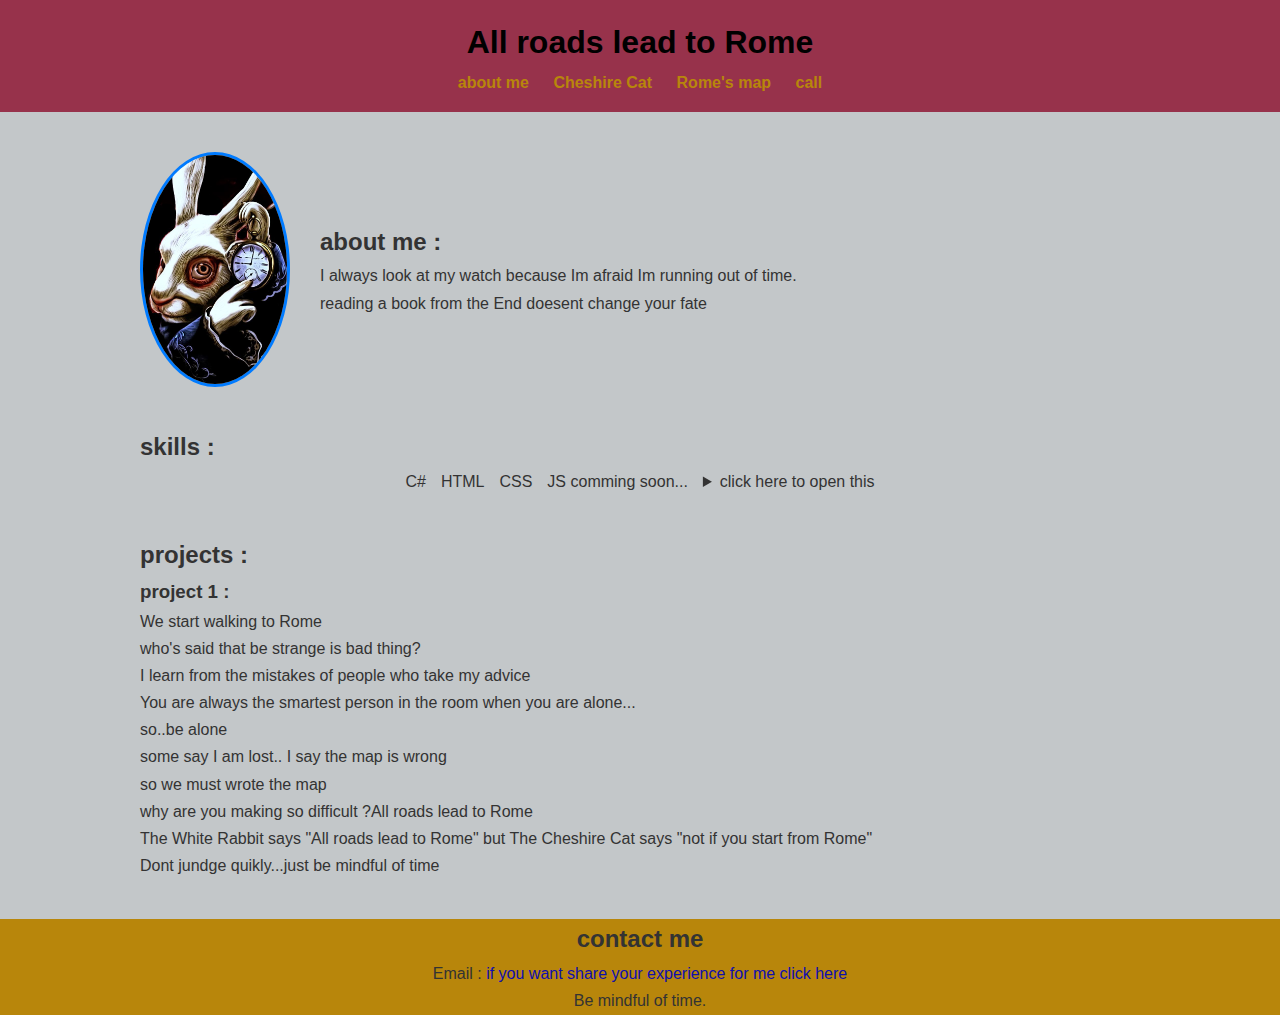
<file: index.html>
<!DOCTYPE html>
<html lang="en">
<head>
    <meta charset="UTF-8">
    <meta name="viewport" content="width=device-width, initial-scale=1.0">
    <title>The White Rabbit</title>
    <link rel="stylesheet" href="style.css">
    <link rel="icon" type="image/x-icon" href="noFilter.webp">
</head>
<body>
    <header>
        <h1>All roads lead to Rome</h1>
        <nav>
            <a href="index.html">about me</a>
            <a href="cheshirecat.html">Cheshire Cat</a>
            <a href="romesmap.html">Rome's map</a>
            <a href="call.html">call</a>
        </nav>
    </header>
    <main>
    <section id="about" class="container">
        <img src="07323314f147b618009171300cbec42e.jpg" alt="rabbit" class="profile">
        <div>
            <h2>about me :</h2>
            <p>I always look at my watch because Im afraid Im running out of time. 
               <br> reading a book from the End doesent change your fate</p>
        </div>
    </section>
    <section id="skills" class="container">
        <h2>skills :</h2>
        <ul class="skills">
            <li>C#</li>
            <li>HTML</li>
            <li>CSS</li>
            <li>JS comming soon...</li>
            <details>
               <summary>click here to open this</summary>
            <p>you are transformed to DICK</p></details>
        </ul>
    </section>
    <section id="projects" class="container">
        <h2>projects :</h2>
        <div class="project-grid">
            <div class="card">
                <h3>project 1 :</h3>
                <p>We start walking to Rome</p>
                <p>who's said that be strange is bad thing?</p>
                <p>I learn from the mistakes of people who take my advice</p>
                <p>You are always the smartest person in the room when you are alone...<br>so..be alone</p>
                <p>some say I am lost.. I say the map is wrong<br>so we must wrote the map</p>
                <p>why are you making so difficult ?All roads lead to Rome</p>
                <p>The White Rabbit says "All roads lead to Rome" but The Cheshire Cat says "not if you start from Rome"</p>
                <p>Dont jundge quikly...just be mindful of time</p>
            </div>
        </div>
    </section>
    </main>
    <footer id="content">
        <h2>contact me</h2>
        <p>Email : <a href="rabbit.html">if you want share your experience for me click here</a></p>
        <p>Be mindful of time.</p>
    </footer>
</body>
</html>
</file>
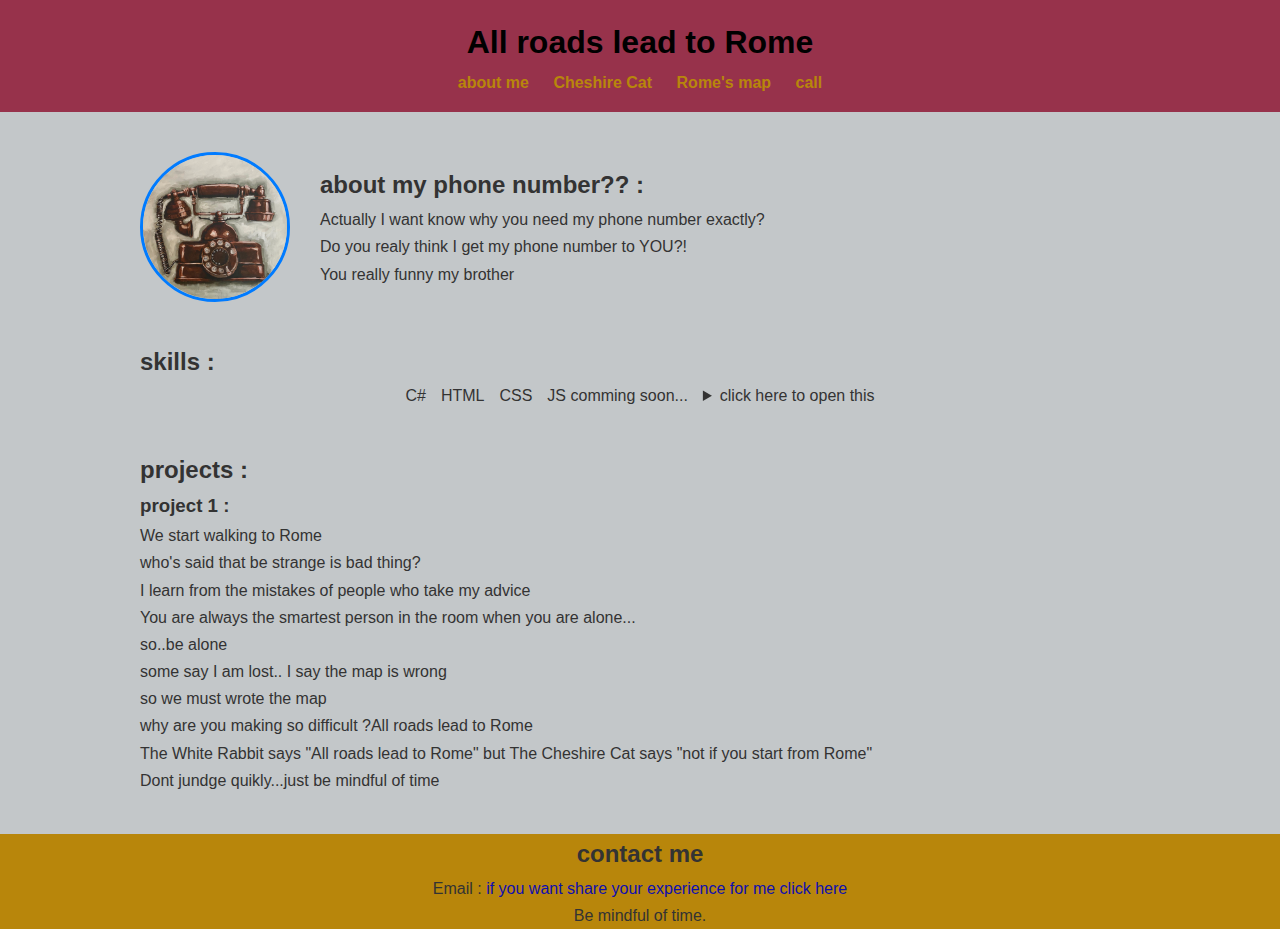
<file: call.html>
<!DOCTYPE html>
<html lang="en">
<head>
    <meta charset="UTF-8">
    <meta name="viewport" content="width=device-width, initial-scale=1.0">
    <title>The White Rabbit</title>
    <link rel="stylesheet" href="style.css">
    <link rel="icon" type="image/x-icon" href="noFilter.webp">
</head>
<body>
    <header>
        <h1>All roads lead to Rome</h1>
        <nav>
            <a href="index.html">about me</a>
            <a href="cheshirecat.html">Cheshire Cat</a>
            <a href="romesmap.html">Rome's map</a>
            <a href="call.html">call</a>
        </nav>
    </header>
    <main>
    <section id="about" class="container">
        <img src="vintage-telephone-lucia-stewart.jpg" alt="telephone" class="profile">
        <div>
            <h2>about my phone number?? :</h2>
            <p>Actually I want know why you need my phone number exactly?
               <br>Do you realy think I get my phone number to YOU?!<br>You really funny my brother</p>
        </div>
    </section>
    <section id="skills" class="container">
        <h2>skills :</h2>
        <ul class="skills">
            <li>C#</li>
            <li>HTML</li>
            <li>CSS</li>
            <li>JS comming soon...</li>
            <details>
               <summary>click here to open this</summary>
            <p>you are transformed to DICK</p></details>
        </ul>
    </section>
    <section id="projects" class="container">
        <h2>projects :</h2>
        <div class="project-grid">
            <div class="card">
                <h3>project 1 :</h3>
                <p>We start walking to Rome</p>
                <p>who's said that be strange is bad thing?</p>
                <p>I learn from the mistakes of people who take my advice</p>
                <p>You are always the smartest person in the room when you are alone...<br>so..be alone</p>
                <p>some say I am lost.. I say the map is wrong<br>so we must wrote the map</p>
                <p>why are you making so difficult ?All roads lead to Rome</p>
                <p>The White Rabbit says "All roads lead to Rome" but The Cheshire Cat says "not if you start from Rome"</p>
                <p>Dont jundge quikly...just be mindful of time</p>
            </div>
        </div>
    </section>
    </main>
    <footer id="content">
        <h2>contact me</h2>
        <p>Email : <a href="rabbit.html">if you want share your experience for me click here</a></p>
        <p>Be mindful of time.</p>
    </footer>
</body>
</html>
</file>
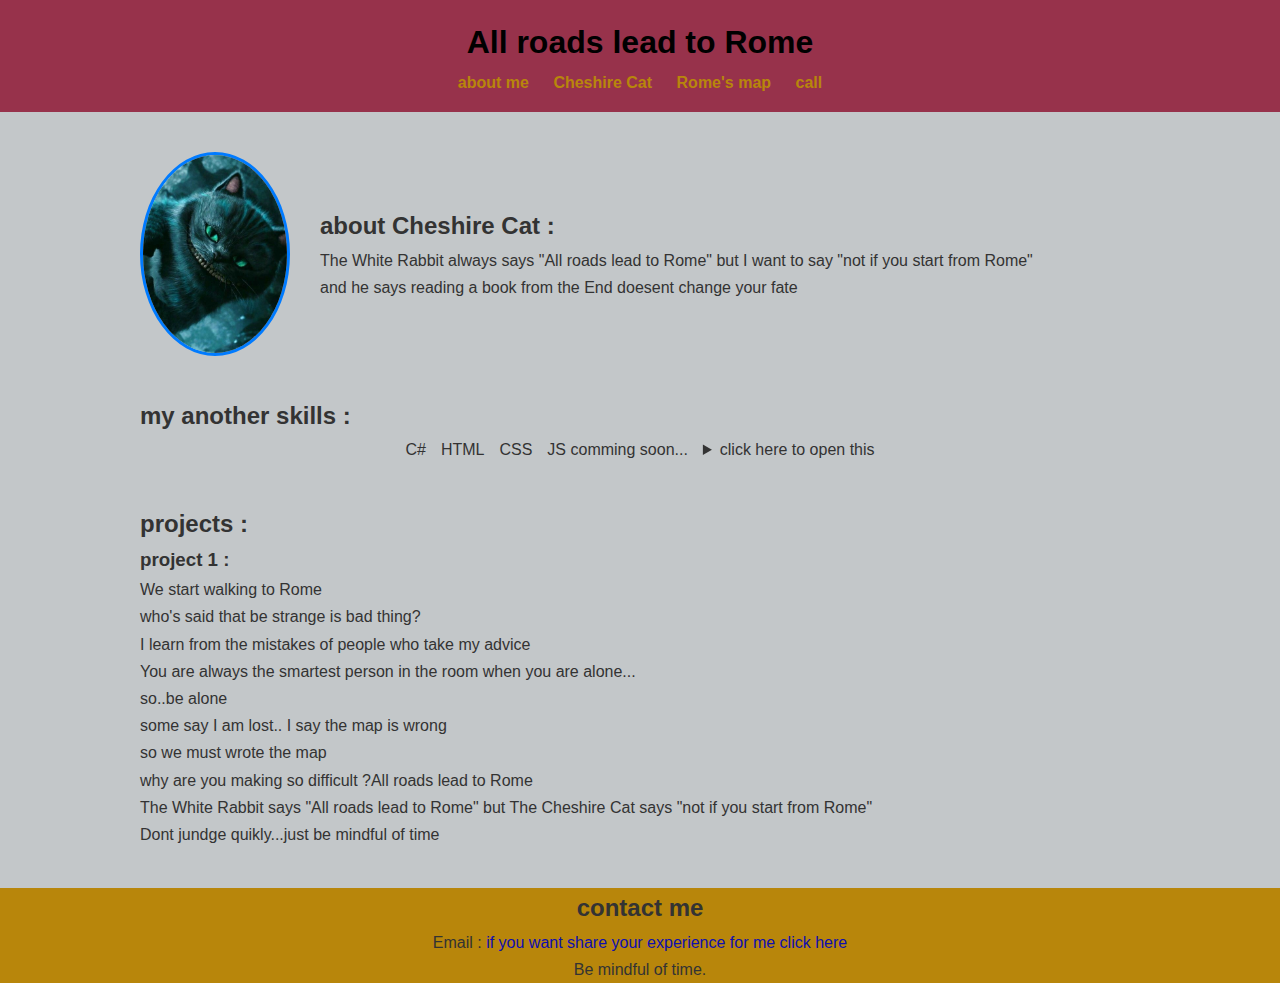
<file: cheshirecat.html>
<!DOCTYPE html>
<html lang="en">
<head>
    <meta charset="UTF-8">
    <meta name="viewport" content="width=device-width, initial-scale=1.0">
    <title>The White Rabbit</title>
    <link rel="stylesheet" href="style.css">
    <link rel="icon" type="image/x-icon" href="noFilter.webp">
</head>
<body>
    <header>
        <h1>All roads lead to Rome</h1>
        <nav>
            <a href="index.html">about me</a>
            <a href="cheshirecat.html">Cheshire Cat</a>
            <a href="romesmap.html">Rome's map</a>
            <a href="call.html">call</a>
        </nav>
    </header>
    <main>
    <section id="about" class="container">
        <img src="917d2e8c0718d3938ce631ad69b87132.jpg" alt="cheshire cat" class="profile">
        <div>
            <h2>about Cheshire Cat :</h2>
            <p>The White Rabbit always says "All roads lead to Rome" but I want to say "not if you start from Rome"
               <br>and he says reading a book from the End doesent change your fate</p>
        </div>
    </section>
    <section id="skills" class="container">
        <h2>my another skills :</h2>
        <ul class="skills">
            <li>C#</li>
            <li>HTML</li>
            <li>CSS</li>
            <li>JS comming soon...</li>
            <details>
               <summary>click here to open this</summary>
            <p>you are transformed to DICK</p></details>
        </ul>
    </section>
    <section id="projects" class="container">
        <h2>projects :</h2>
        <div class="project-grid">
            <div class="card">
                <h3>project 1 :</h3>
                <p>We start walking to Rome</p>
                <p>who's said that be strange is bad thing?</p>
                <p>I learn from the mistakes of people who take my advice</p>
                <p>You are always the smartest person in the room when you are alone...<br>so..be alone</p>
                <p>some say I am lost.. I say the map is wrong<br>so we must wrote the map</p>
                <p>why are you making so difficult ?All roads lead to Rome</p>
                <p>The White Rabbit says "All roads lead to Rome" but The Cheshire Cat says "not if you start from Rome"</p>
                <p>Dont jundge quikly...just be mindful of time</p>
            </div>
        </div>
    </section>
    </main>
    <footer id="content">
        <h2>contact me</h2>
        <p>Email : <a href="rabbit.html">if you want share your experience for me click here</a></p>
        <p>Be mindful of time.</p>
    </footer>
</body>
</html>
</file>
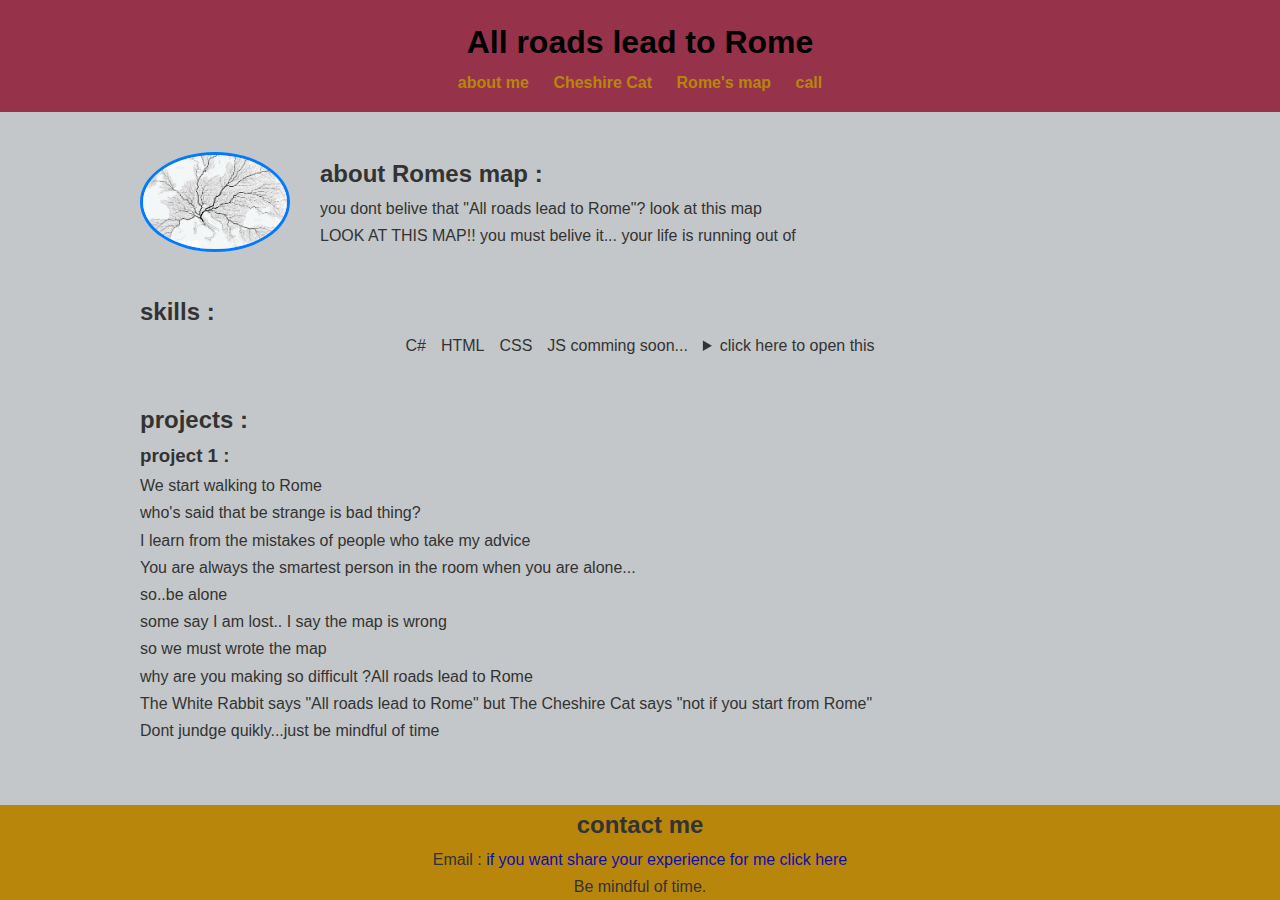
<file: project.html>
<!DOCTYPE html>
<html lang="en">
<head>
    <meta charset="UTF-8">
    <meta name="viewport" content="width=device-width, initial-scale=1.0">
    <title>The White Rabbit</title>
    <link rel="stylesheet" href="style.css">
    <link rel="icon" type="image/x-icon" href="noFilter.webp">
</head>
<body>
    <header>
        <h1>All roads lead to Rome</h1>
        <nav>
            <a href="index.html">about me</a>
            <a href="cheshirecat.html">Cheshire Cat</a>
            <a href="romesmap.html">Rome's map</a>
            <a href="call.html">call</a>
        </nav>
    </header>
    <main>
    <section id="about" class="container">
        <img src="Untitled-1.jpg" alt="map" class="profile">
        <div>
            <h2>about Romes map :</h2>
            <p>you dont belive that "All roads lead to Rome"? look at this map
               <br>LOOK AT THIS MAP!! you must belive it... your life is running out of</p>
        </div>
    </section>
    <section id="skills" class="container">
        <h2>skills :</h2>
        <ul class="skills">
            <li>C#</li>
            <li>HTML</li>
            <li>CSS</li>
            <li>JS comming soon...</li>
            <details>
               <summary>click here to open this</summary>
            <p>you are transformed to DICK</p></details>
        </ul>
    </section>
    <section id="projects" class="container">
        <h2>projects :</h2>
        <div class="project-grid">
            <div class="card">
                <h3>project 1 :</h3>
                <p>We start walking to Rome</p>
                <p>who's said that be strange is bad thing?</p>
                <p>I learn from the mistakes of people who take my advice</p>
                <p>You are always the smartest person in the room when you are alone...<br>so..be alone</p>
                <p>some say I am lost.. I say the map is wrong<br>so we must wrote the map</p>
                <p>why are you making so difficult ?All roads lead to Rome</p>
                <p>The White Rabbit says "All roads lead to Rome" but The Cheshire Cat says "not if you start from Rome"</p>
                <p>Dont jundge quikly...just be mindful of time</p>
            </div>
        </div>
    </section>
    </main>
    <footer id="content">
        <h2>contact me</h2>
        <p>Email : <a href="rabbit.html">if you want share your experience for me click here</a></p>
        <p>Be mindful of time.</p>
    </footer>
</body>
</html>
</file>
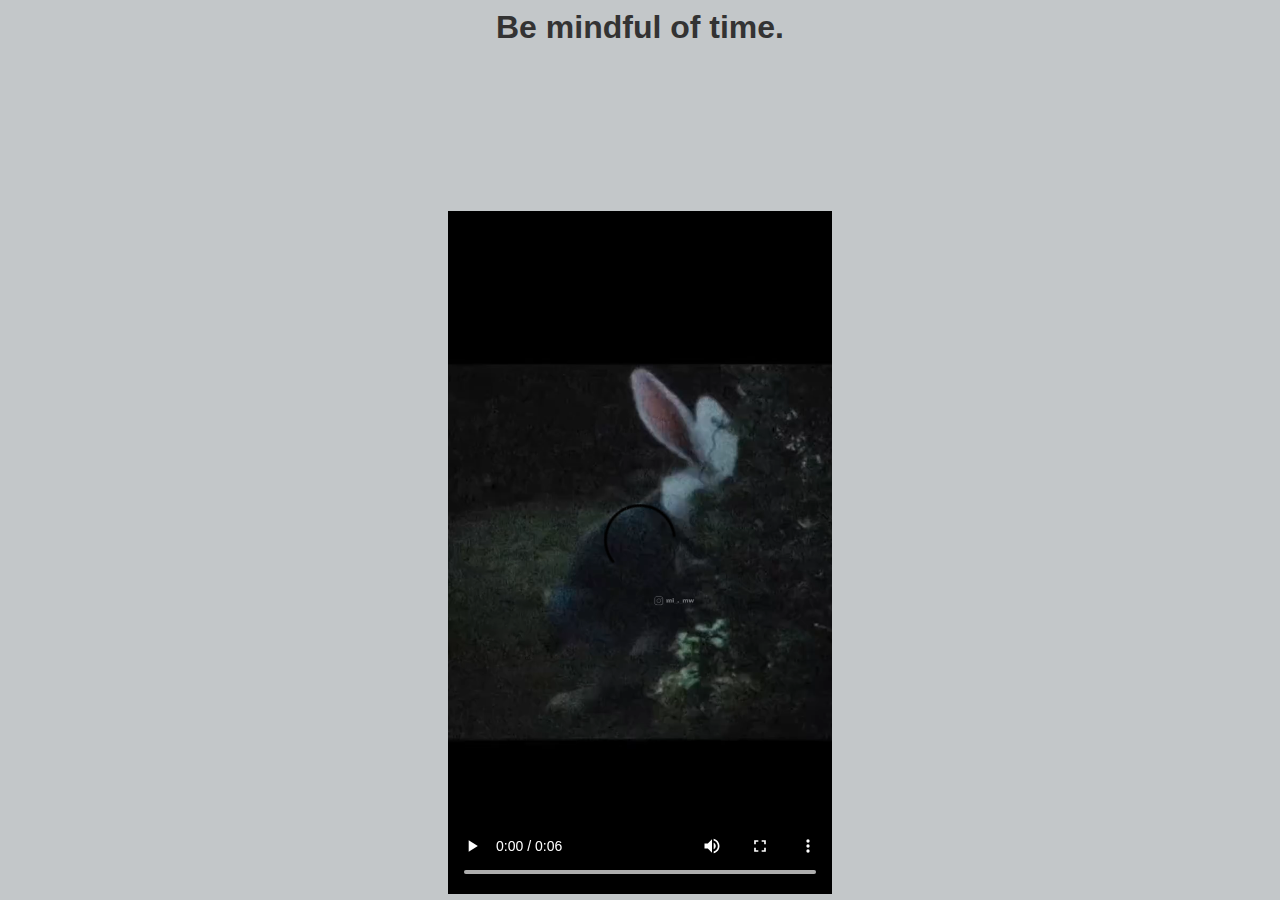
<file: rabbit.html>
<!DOCTYPE html>
<html lang="en">
<head>
    <meta charset="UTF-8">
    <meta name="viewport" content="width=device-width, initial-scale=1.0">
    <title>I got U</title>
    <link rel="stylesheet" href="style.css">
    <link rel="icon" type="image/x-icon" href="noFilter.webp">
</head>
<body>
    <div class="text">
    <h1>Be mindful of time.</h1>
    </div>
    <div class="video-container">
    <video controls class="video">
        <source src="video5767373348828878950.mp4" type="video/mp4">
    </video>
    </div>
</body>
</html>
</file>
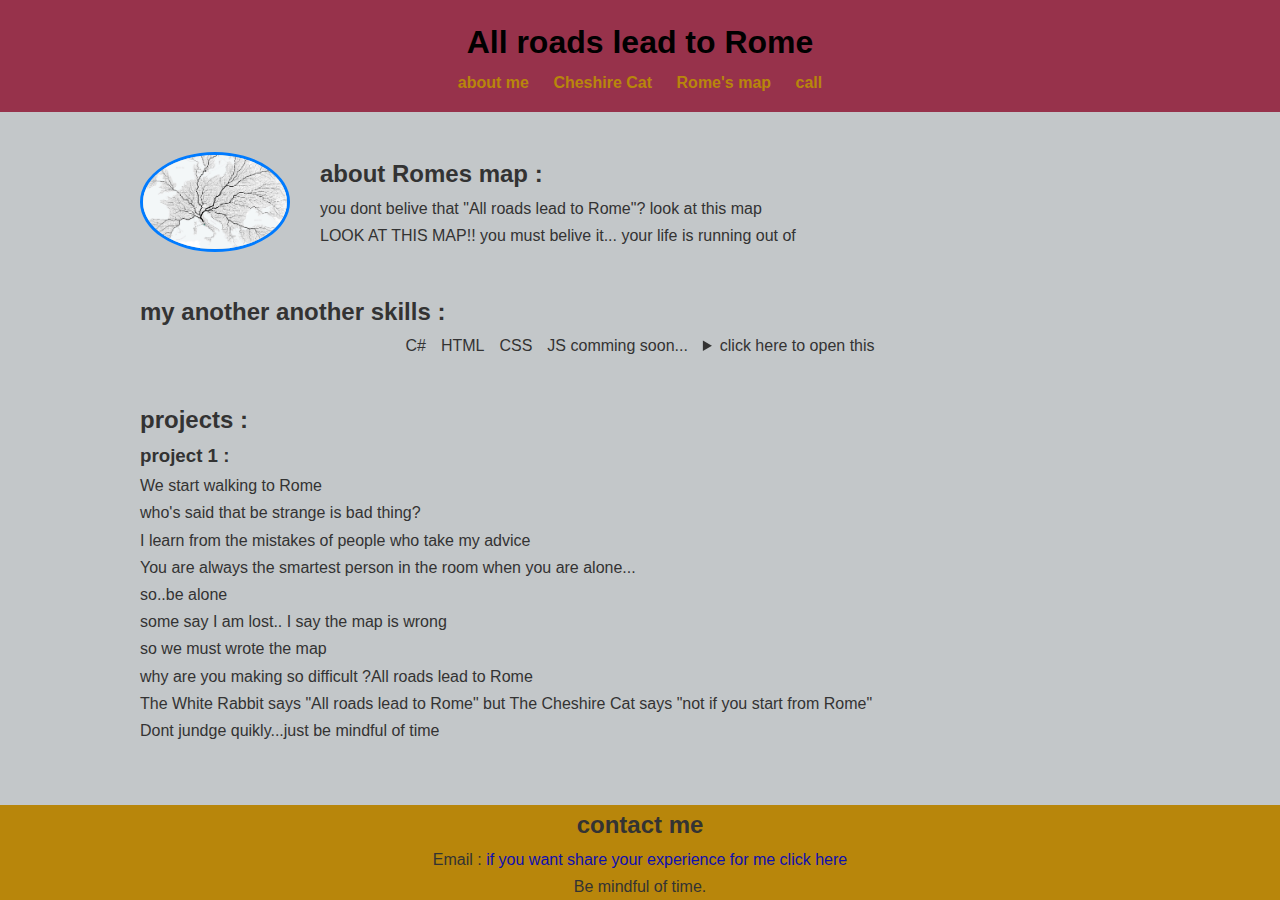
<file: romesmap.html>
<!DOCTYPE html>
<html lang="en">
<head>
    <meta charset="UTF-8">
    <meta name="viewport" content="width=device-width, initial-scale=1.0">
    <title>The White Rabbit</title>
    <link rel="stylesheet" href="style.css">
    <link rel="icon" type="image/x-icon" href="noFilter.webp">
</head>
<body>
    <header>
        <h1>All roads lead to Rome</h1>
        <nav>
            <a href="index.html">about me</a>
            <a href="cheshirecat.html">Cheshire Cat</a>
            <a href="romesmap.html">Rome's map</a>
            <a href="call.html">call</a>
        </nav>
    </header>
    <main>
    <section id="about" class="container">
        <img src="Untitled-1.jpg" alt="map" class="profile">
        <div>
            <h2>about Romes map :</h2>
            <p>you dont belive that "All roads lead to Rome"? look at this map
               <br>LOOK AT THIS MAP!! you must belive it... your life is running out of</p>
        </div>
    </section>
    <section id="skills" class="container">
        <h2>my another another skills :</h2>
        <ul class="skills">
            <li>C#</li>
            <li>HTML</li>
            <li>CSS</li>
            <li>JS comming soon...</li>
            <details>
               <summary>click here to open this</summary>
            <p>you are transformed to DICK</p></details>
        </ul>
    </section>
    <section id="projects" class="container">
        <h2>projects :</h2>
        <div class="project-grid">
            <div class="card">
                <h3>project 1 :</h3>
                <p>We start walking to Rome</p>
                <p>who's said that be strange is bad thing?</p>
                <p>I learn from the mistakes of people who take my advice</p>
                <p>You are always the smartest person in the room when you are alone...<br>so..be alone</p>
                <p>some say I am lost.. I say the map is wrong<br>so we must wrote the map</p>
                <p>why are you making so difficult ?All roads lead to Rome</p>
                <p>The White Rabbit says "All roads lead to Rome" but The Cheshire Cat says "not if you start from Rome"</p>
                <p>Dont jundge quikly...just be mindful of time</p>
            </div>
        </div>
    </section>
    </main>
    <footer id="content">
        <h2>contact me</h2>
        <p>Email : <a href="rabbit.html">if you want share your experience for me click here</a></p>
        <p>Be mindful of time.</p>
    </footer>
</body>
</html>
</file>
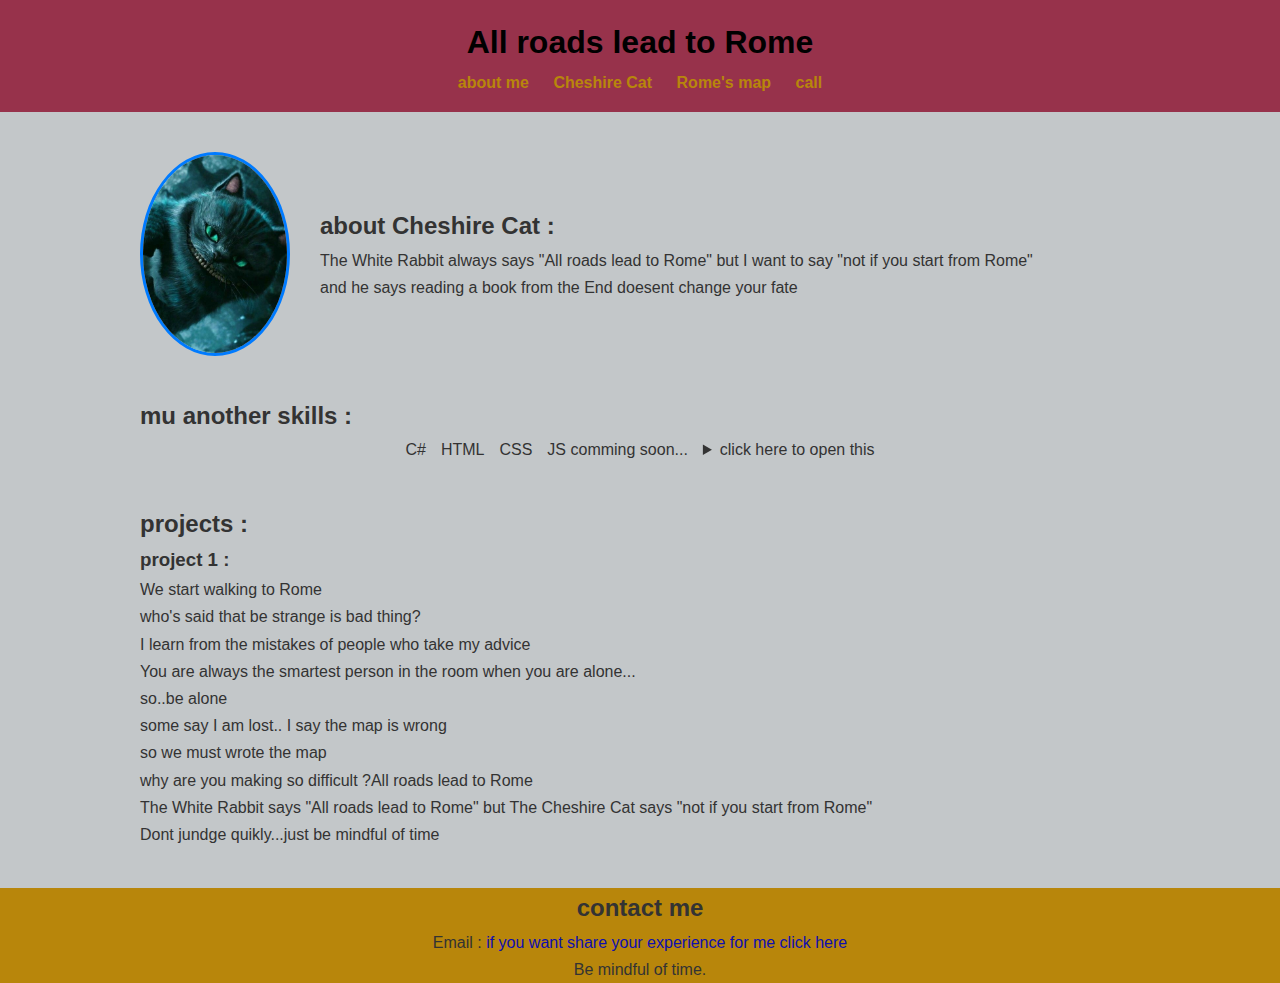
<file: skills.html>
<!DOCTYPE html>
<html lang="en">
<head>
    <meta charset="UTF-8">
    <meta name="viewport" content="width=device-width, initial-scale=1.0">
    <title>The White Rabbit</title>
    <link rel="stylesheet" href="style.css">
    <link rel="icon" type="image/x-icon" href="noFilter.webp">
</head>
<body>
    <header>
        <h1>All roads lead to Rome</h1>
        <nav>
            <a href="index.html">about me</a>
            <a href="cheshirecat.html">Cheshire Cat</a>
            <a href="romesmap.html">Rome's map</a>
            <a href="call.html">call</a>
        </nav>
    </header>
    <main>
    <section id="about" class="container">
        <img src="917d2e8c0718d3938ce631ad69b87132.jpg" alt="cheshire cat" class="profile">
        <div>
            <h2>about Cheshire Cat :</h2>
            <p>The White Rabbit always says "All roads lead to Rome" but I want to say "not if you start from Rome"
               <br>and he says reading a book from the End doesent change your fate</p>
        </div>
    </section>
    <section id="skills" class="container">
        <h2>mu another skills :</h2>
        <ul class="skills">
            <li>C#</li>
            <li>HTML</li>
            <li>CSS</li>
            <li>JS comming soon...</li>
            <details>
               <summary>click here to open this</summary>
            <p>you are transformed to DICK</p></details>
        </ul>
    </section>
    <section id="projects" class="container">
        <h2>projects :</h2>
        <div class="project-grid">
            <div class="card">
                <h3>project 1 :</h3>
                <p>We start walking to Rome</p>
                <p>who's said that be strange is bad thing?</p>
                <p>I learn from the mistakes of people who take my advice</p>
                <p>You are always the smartest person in the room when you are alone...<br>so..be alone</p>
                <p>some say I am lost.. I say the map is wrong<br>so we must wrote the map</p>
                <p>why are you making so difficult ?All roads lead to Rome</p>
                <p>The White Rabbit says "All roads lead to Rome" but The Cheshire Cat says "not if you start from Rome"</p>
                <p>Dont jundge quikly...just be mindful of time</p>
            </div>
        </div>
    </section>
    </main>
    <footer id="content">
        <h2>contact me</h2>
        <p>Email : <a href="rabbit.html">if you want share your experience for me click here</a></p>
        <p>Be mindful of time.</p>
    </footer>
</body>
</html>
</file>
<file: style.css>
* {
    margin: 0;
    padding: 0;
    box-sizing: border-box;
}

html, body{
    height: 100%;
    margin: 0;
    padding: 0;
    
}

body{
    font-family:'Trebuchet MS', 'Lucida Sans Unicode', 'Lucida Grande', 'Lucida Sans', Arial, sans-serif;
    line-height: 1.7;
    background: #c3c7c9;
    color: #333;
    flex-direction: column;
    display: flex;
}

header{
    background: rgb(151, 50, 75);
    color: black;
    padding: 15px;
    text-align: center;
    position: sticky;
    top: 0;
}

/*.profileheader{
    width: 150px;
    border-radius: 50%;
    border: 3px solid #007bff;
    display: flex;
}*/

header nav a{
    color: darkgoldenrod;
    margin: 0 10px;
    text-decoration: none;
    font-weight: bold;
}

header nav a:hover{
    color:darkblue;
}

.container{
    width: 90%;
    max-width: 1000px;
    margin: 40px auto;
}

#about{
    display: flex;
    align-items: center;
    gap: 30px;
    flex-wrap: wrap;
}

.profile{
    width: 150px;
    border-radius: 50%;
    border: 3px solid #007bff;
}

.skills{
    list-style: none;
    display: flex;
    gap: 15px;
    flex-wrap: wrap;
    justify-content: center;
}

.project-grid{
    display: grid;
    
}

footer{
    background-color: darkgoldenrod;
    text-align: center;
    margin-top: auto;
}

footer a{
    color: #0e0eb0;
  text-decoration: none;
}

footer a:hover{
    text-decoration: underline;
}

@media (max-width: 600px){
    #about {
        text-align: center;
    }
    .profile{
        margin: 0 auto;
    }
    .video{
        flex: content;
    }
}

.video-container{
    display: flex;
  justify-content: center;
  align-items: center;
  height: 100vh;
}

.video{
    width: 30%;
    margin-top: 150px;
}

.text{
    text-align: center;

}
</file>
